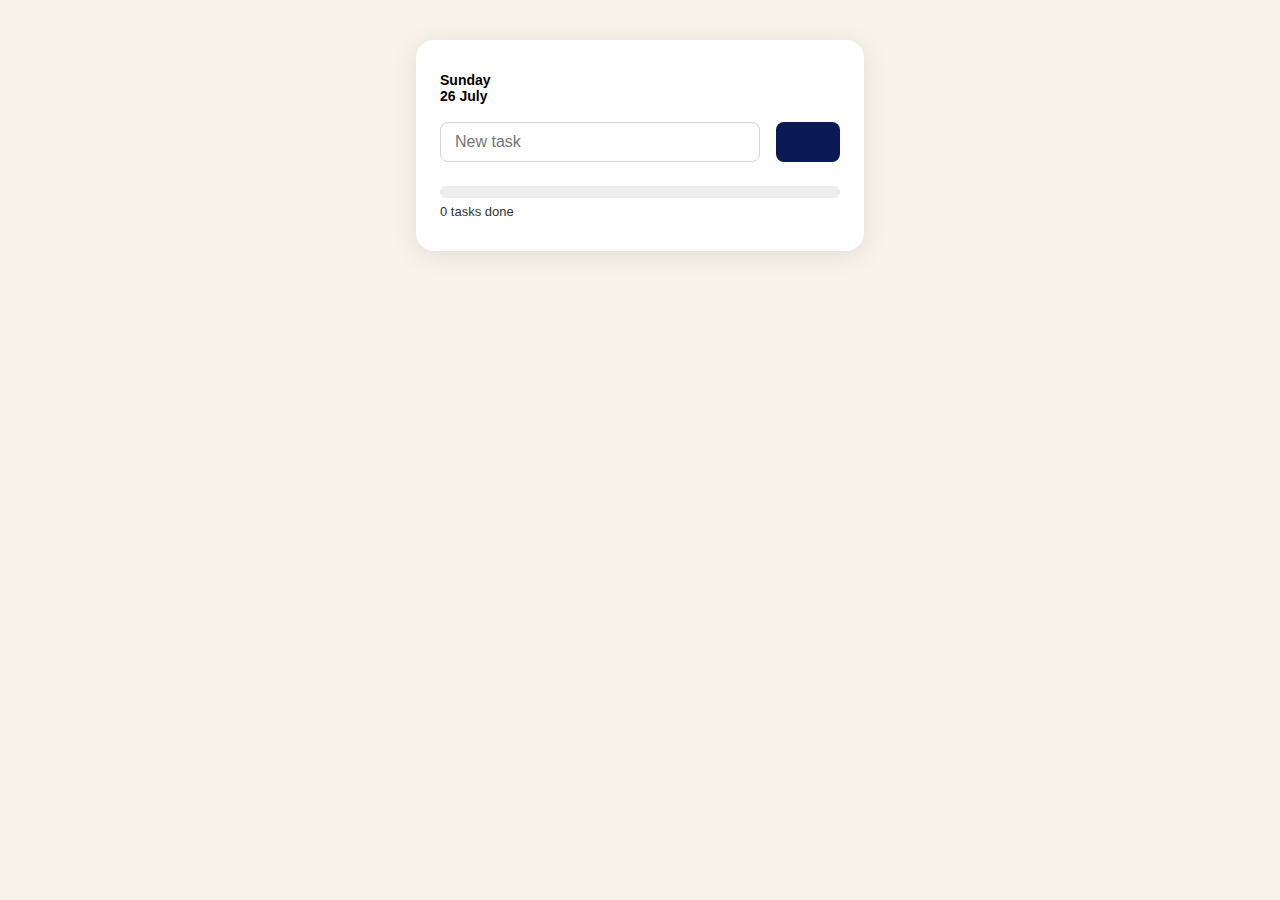
<file: index.html>
<!doctype html>
<html lang="en">
<head>
  <meta charset="utf-8" />
  <meta name="viewport" content="width=device-width,initial-scale=1" />
  <title>Todo</title>
  <link rel="stylesheet" href="style.css">
</head>
<body>
  <div class="container">
    <div class="header">
      <div class="date">
        <div id="dayName">Day</div>
        <div><span id="dayNumber">1</span> <span id="monthName">Month</span></div>
      </div>
    </div>

    <div class="controls">
      <input id="newTask" type="text" placeholder="New task" />
      <button id="addBtn">Add</button>
    </div>

    <ul id="taskList"></ul>

    <div style="margin-top:12px">
      <div class="progress"><div class="progress-fill"></div></div>
      <div id="progress-label" style="margin-top:6px;font-size:13px;color:#333">0 tasks done</div>
    </div>
  </div>

  <script src="todo.js"></script>
</body>
</html>
</file>
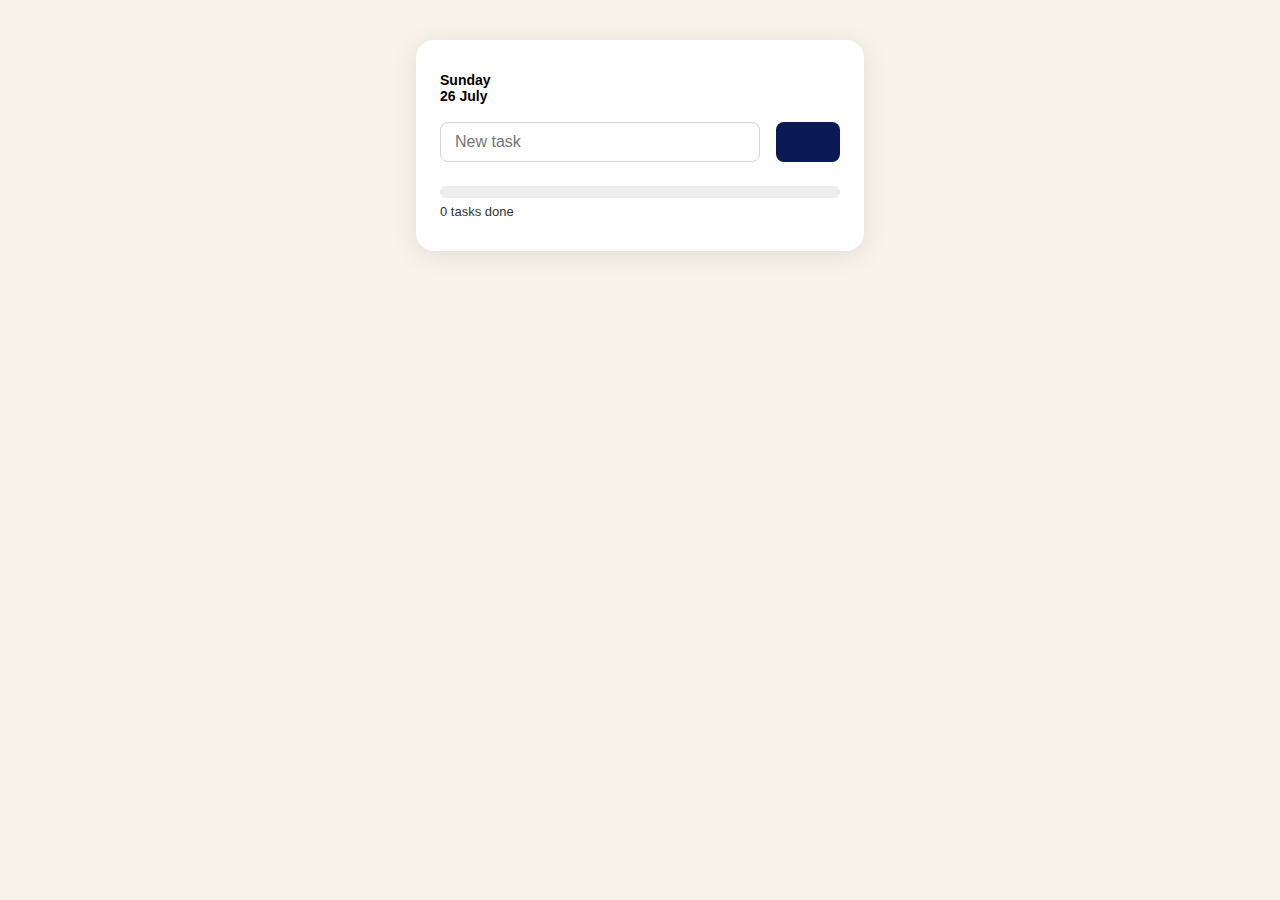
<file: todo.html>
<!doctype html>
<html lang="en">
<head>
  <meta charset="utf-8" />
  <meta name="viewport" content="width=device-width,initial-scale=1" />
  <title>Todo</title>
  <link rel="stylesheet" href="style.css">
</head>
<body>
  <div class="container">
    <div class="header">
      <div class="date">
        <div id="dayName">Day</div>
        <div><span id="dayNumber">1</span> <span id="monthName">Month</span></div>
      </div>
    </div>

    <div class="controls">
      <input id="newTask" type="text" placeholder="New task" />
      <button id="addBtn">Add</button>
    </div>

    <ul id="taskList"></ul>

    <div style="margin-top:12px">
      <div class="progress"><div class="progress-fill"></div></div>
      <div id="progress-label" style="margin-top:6px;font-size:13px;color:#333">0 tasks done</div>
    </div>
  </div>

  <script src="todo.js"></script>
</body>
</html>
</file>
<file: style.css>
body {
    background: #F8F3EA;
    font-family: 'Segoe UI', 'Roboto', Arial, sans-serif;
    margin: 0;
    padding: 0;
}

.container {
    max-width: 400px;
    margin: 40px auto;
    background: #fff;
    border-radius: 18px;
    box-shadow: 0 4px 24px rgba(60, 72, 88, 0.12);
    padding: 32px 24px;
}

h1 {
    text-align: center;
    color: #0B1957;
    font-weight: 700;
    margin-bottom: 24px;
    letter-spacing: 1px;
}

input[type="text"] {
    width: 75%;
    padding: 10px 14px;
    border: 1px solid #d1d5db;
    border-radius: 8px;
    font-size: 1rem;
    margin-right: 8px;
    outline: none;
    transition: border-color 0.2s;
}

input[type="text"]:focus {
    border-color: #0B1957;
}

button {
    padding: 10px 18px;
    background: #0B1957;
    color: #0B1957;
    border: none;
    border-radius: 8px;
    font-size: 1rem;
    cursor: pointer;
    transition: background 0.2s;
}

button:hover {
    background: #0B1957;
}

ul {
    list-style: none;
    padding: 0;
    margin-top: 24px;
}

li {
    background: #f3f4f6;
    margin-bottom: 12px;
    padding: 12px 16px;
    border-radius: 8px;
    display: flex;
    align-items: center;
    justify-content: space-between;
    font-size: 1rem;
    transition: background 0.2s;
}

li.completed {
    text-decoration: line-through;
    color: #0B1957;
    background: #e0e7ff;
}

li button {
    background: #0B1957;
    color: #0B1957;
    border: none;
    border-radius: 6px;
    padding: 6px 12px;
    font-size: 0.9rem;
    cursor: pointer;
    transition: background 0.2s;
}

li button:hover {
    background: #8899e5;
}

/* Additional UI styles */
.header { display:flex; gap:12px; align-items:center; margin-bottom:18px }
.date { font-weight:600; font-size:14px }
.controls { display:flex; gap:8px; margin-bottom:12px }
.taskText { margin-left:6px }
.remove-btn { background:transparent; border:none; cursor:pointer }
.progress { background:#eee; height:12px; width:100%; border-radius:6px; overflow:hidden; margin-top:8px }
.progress-fill { height:100%; width:0%; background:linear-gradient(90deg,#4caf50,#81c784); transition:width .2s }

/* Small viewport tweaks */
@media (max-width:420px){
    .container{margin:16px;padding:20px}
    input[type="text"]{width:65%}
}

/* Ensure completed task text color is visible */
li.completed, li.completed * {
    color: #0B1957 !important;
}
</file>
